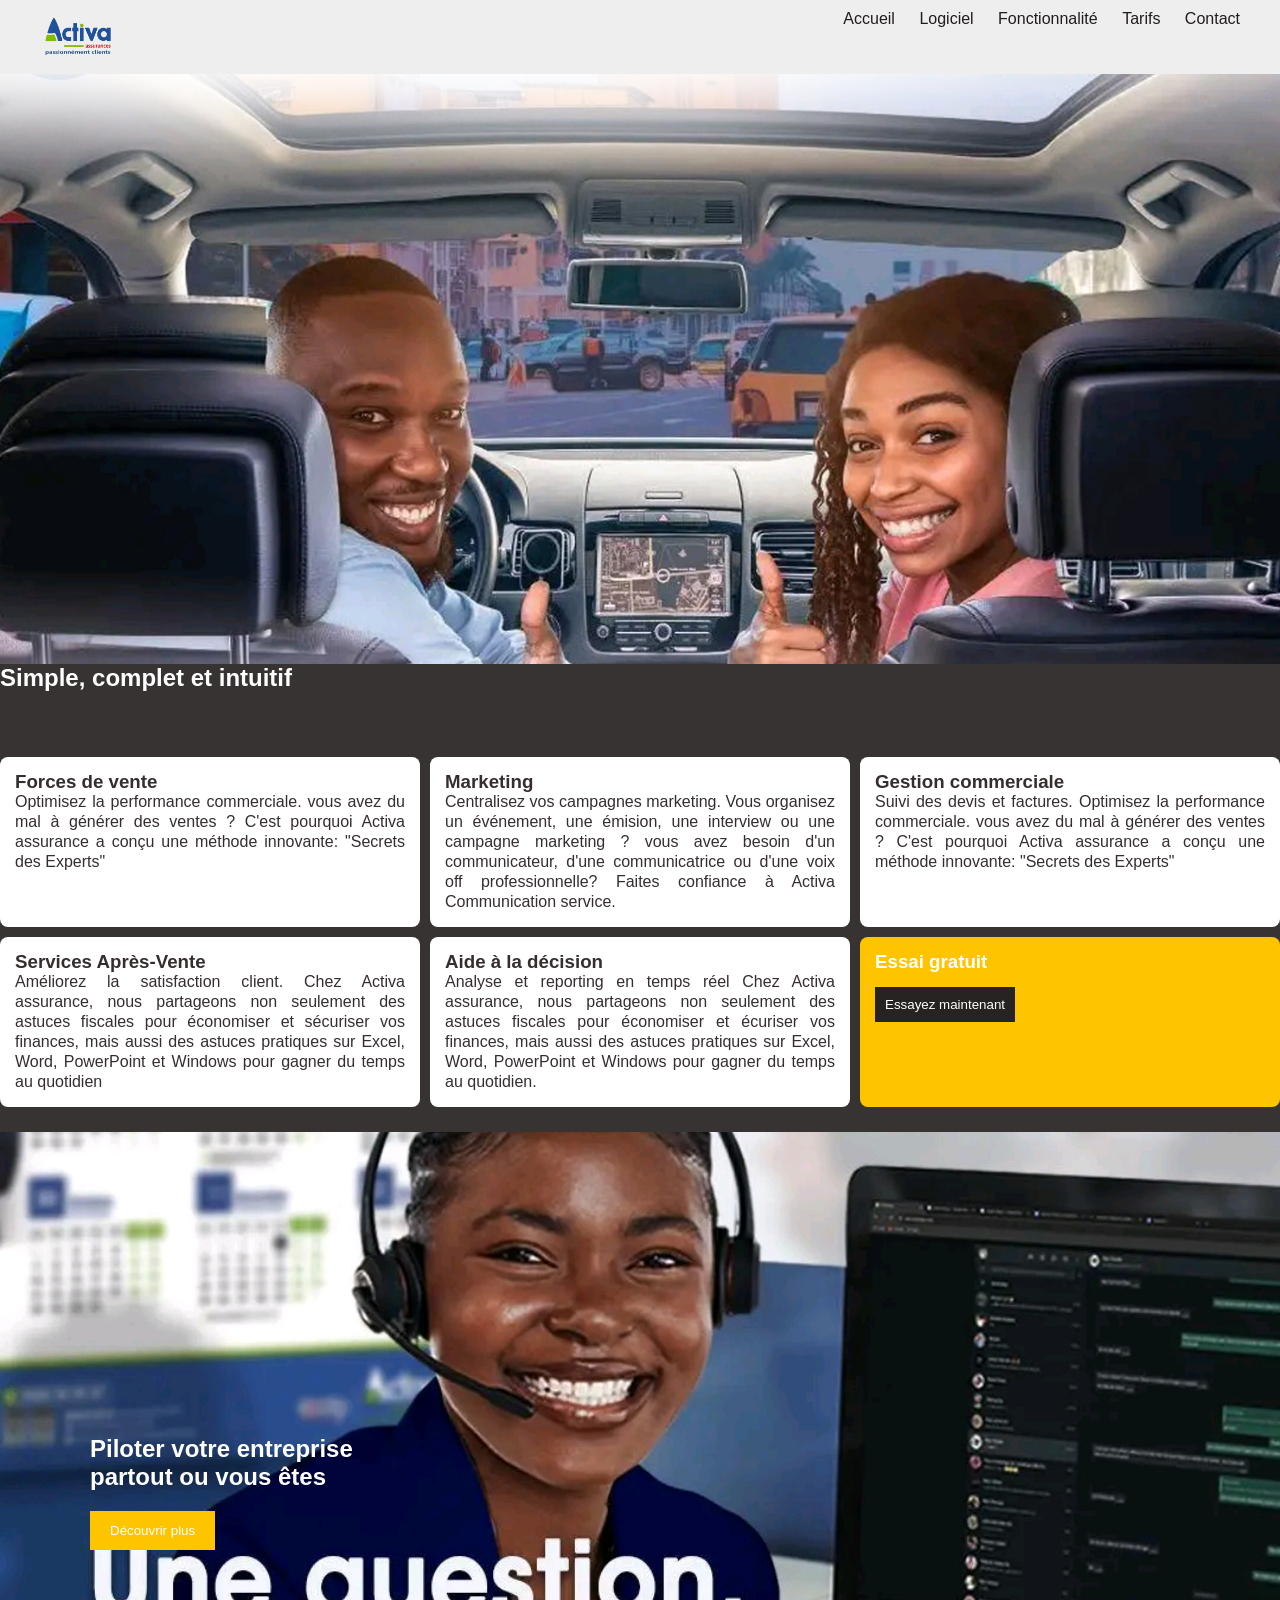
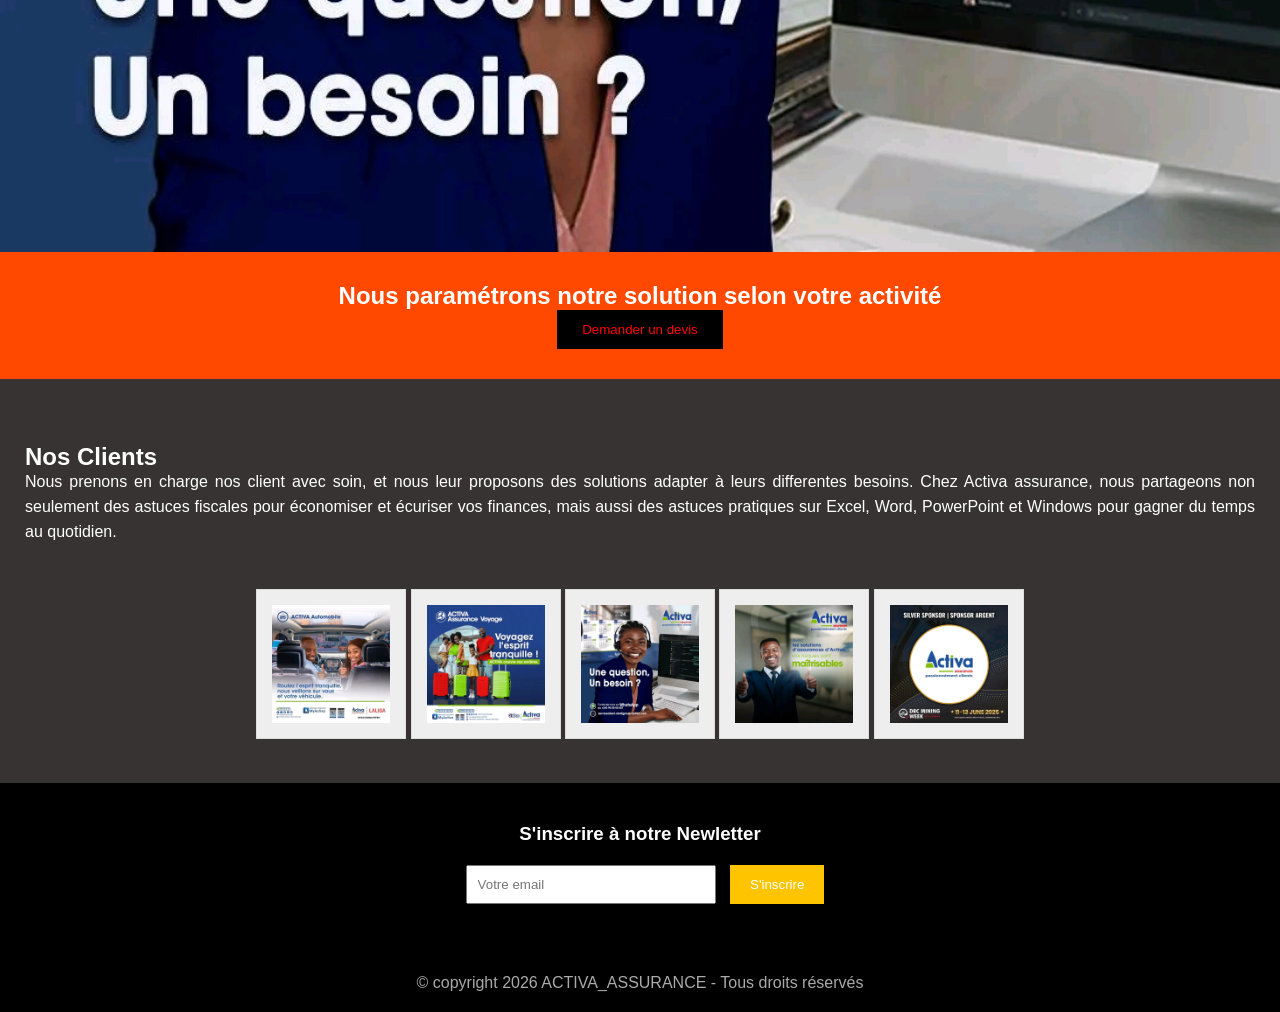
<file: index.html>
<!DOCTYPE html>
<html lang="en">
<head>
    <meta charset="UTF-8">
    <meta http-equiv="X-UA-Compatible" content="IE=edge">
    <meta name="viewport" content="width=device-width, initial-scale=1.0">
    <link rel="stylesheet" href="style.css">
    <title>ACTIVA ASSURANCE</title>
</head>
<body>
    <header class="bloc1">
        <div class="logo">
            <img src="./IMAGES/LOGO-PNG.png" alt="LOGO-PNG" class="logo-img"></div>
        <nav class="nav">
            <a href="#">Accueil</a>
            <a href="#">Logiciel</a>
            <a href="#">Fonctionnalité</a>
            <a href="#">Tarifs</a>
            <a href="#">Contact</a>
        </nav>
    </header>
    <section class="service">
        <div class="services"></div>
        <h1>Simple, complet et intuitif</h1>
    </div>
        <div class="cards">
            <div class="card">
                <h3>Forces de vente</h3>
                <p>Optimisez la performance commerciale.
                    vous avez du mal à générer des ventes ?
                    C'est pourquoi Activa assurance a conçu
                    une méthode innovante: "Secrets des Experts"
                </p>
            </div>
            <div class="card">
                <h3>Marketing</h3>
                <p>Centralisez vos campagnes marketing.
                    Vous organisez un événement, une émision, une interview ou une campagne marketing ?
                    vous avez besoin d'un communicateur, d'une communicatrice ou d'une voix off professionnelle?
                    Faites confiance à Activa Communication service.
                </p>
            </div>
            <div class="card">
                <h3>Gestion commerciale</h3>
                <p>Suivi des devis et factures.
                    Optimisez la performance commerciale.
                    vous avez du mal à générer des ventes ?
                    C'est pourquoi Activa assurance a conçu
                    une méthode innovante: "Secrets des Experts"
                </p>
            </div>
            <div class="card">
                <h3>Services Après-Vente</h3>
                <p>Améliorez la satisfaction client.
                    Chez Activa assurance,
                    nous partageons non seulement des astuces fiscales pour économiser et
                    sécuriser vos finances, mais aussi des astuces pratiques sur Excel, Word,
                    PowerPoint et Windows pour gagner du temps au quotidien</p>
            </div>
            <div class="card">
                <h3>Aide à la décision</h3>
                <p>Analyse et reporting en temps réel
                    Chez Activa assurance,
            nous partageons non seulement des astuces fiscales pour économiser et
            écuriser vos finances, mais aussi des astuces pratiques sur Excel, Word,
            PowerPoint et Windows pour gagner du temps au quotidien.
                </p>
            </div>
            <div class="card highlight">
                <h3>Essai gratuit</h3>
                <button class="btn-secondary">Essayez maintenant</button>
            </div>
        </div>
    </section>

    <section class="access">
        <div class="access-text">
            <h2>Piloter votre entreprise <br>partout ou vous êtes</h2>
            <button class="btn-primary">Découvrir plus</button>
        </div>
    </section>

    <section class="cta">
        <h2>Nous paramétrons notre solution selon votre activité</h2>
        <button class="btn-dark">Demander un devis</button>
    </section>

    <section class="client">
        
        <div class="client-grid">
            <div class="client-text">
                <h2>Nos Clients</h2>
                <p>Nous prenons en charge nos client avec soin, et nous leur proposons des solutions adapter à leurs differentes besoins.
                    Chez Activa assurance,
                    nous partageons non seulement des astuces fiscales pour économiser et
                    écuriser vos finances, mais aussi des astuces pratiques sur Excel, Word,
                    PowerPoint et Windows pour gagner du temps au quotidien.
                </p>
            </div>
            <div>
    
                <img src="./IMAGES/Affiche1.jpg" alt="client 1">
                <img src="./IMAGES/Affiche2.jpg" alt="client 2">
                <img src="./IMAGES/Affiche3.jpg" alt="client 3">
                <img src="./IMAGES/Affiche5.jpg" alt="client 4">
                <img src="./IMAGES/logo2.jpg" alt="client 5">
            </div>
        </div>
    </section>

    <section class="newletter">
        <h3>S'inscrire à notre Newletter</h3>
        <input type="email"placeholder="Votre email">
        <button class="btn-primary">S'inscrire</button>
    </section>

    <footer class="footer">
        <p>&copy; copyright 2026 ACTIVA_ASSURANCE - Tous droits réservés</p>
    </footer>
</body>
</html>
</file>
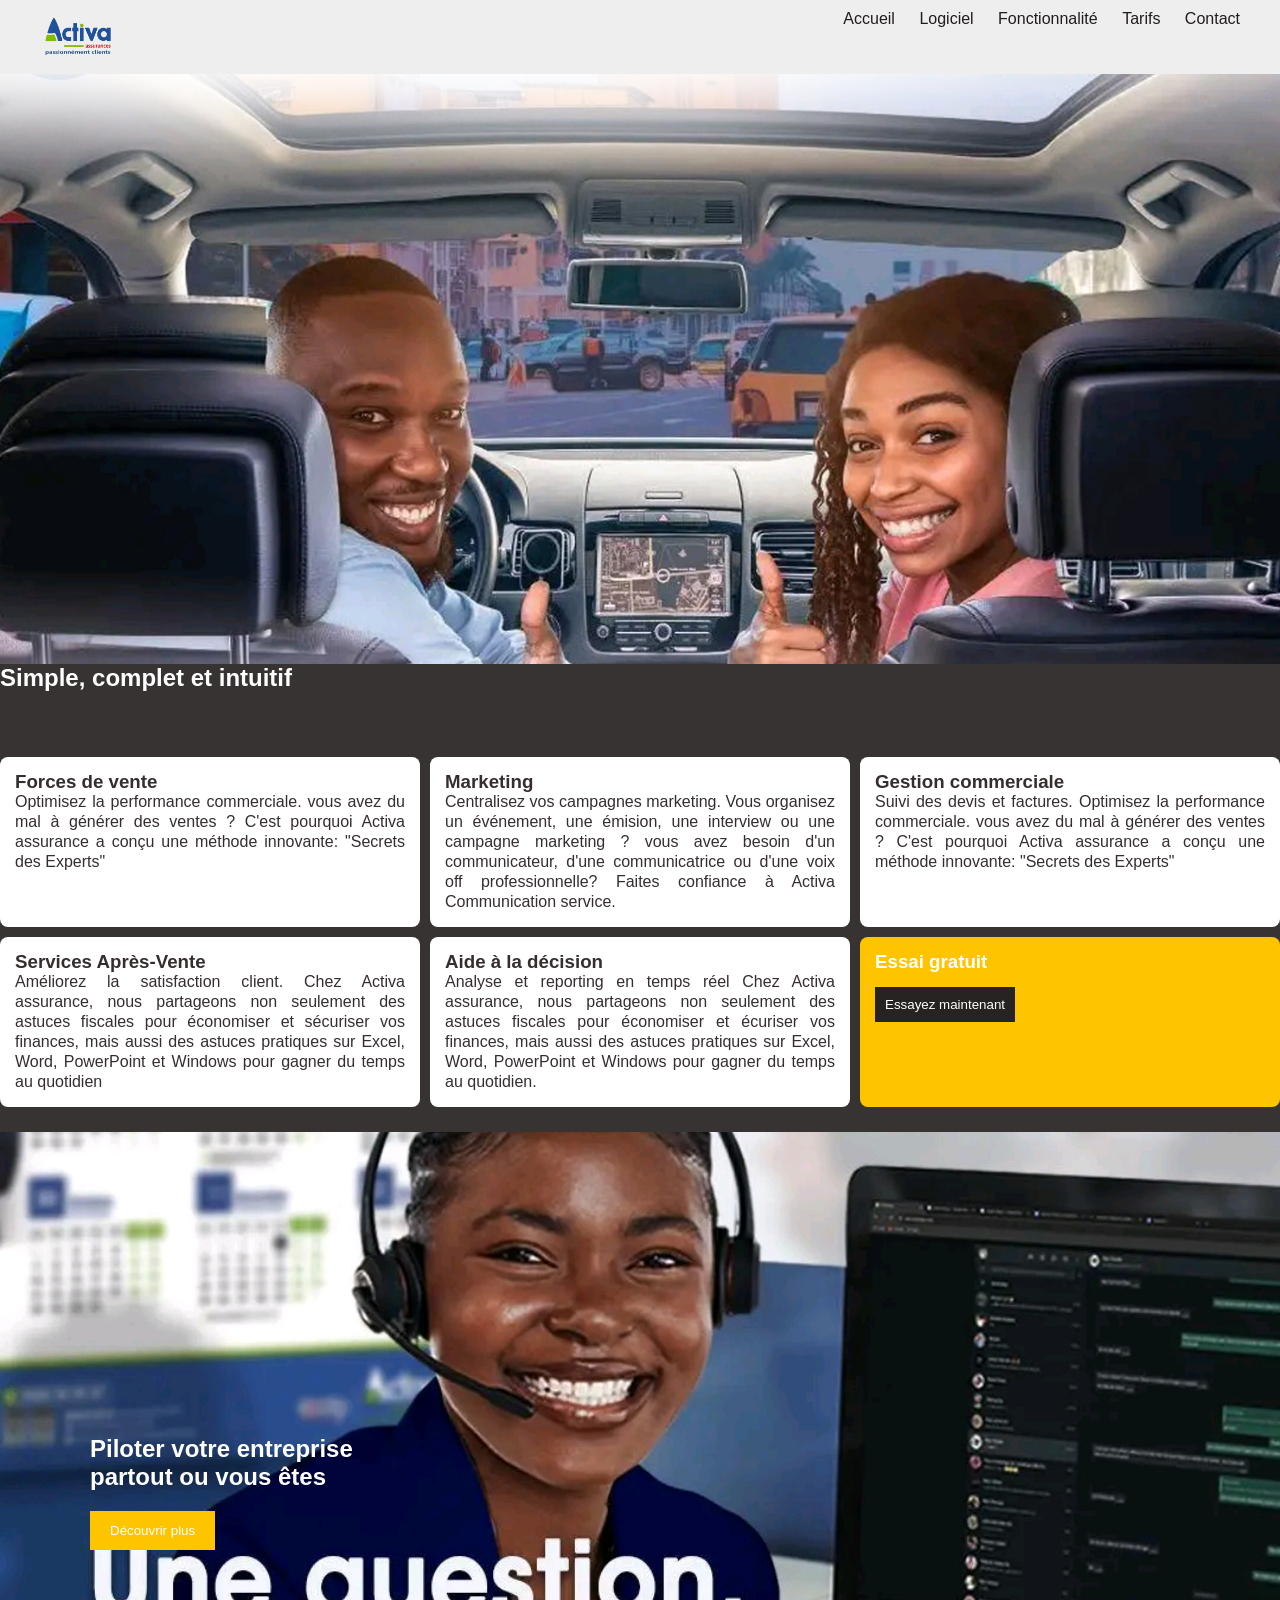
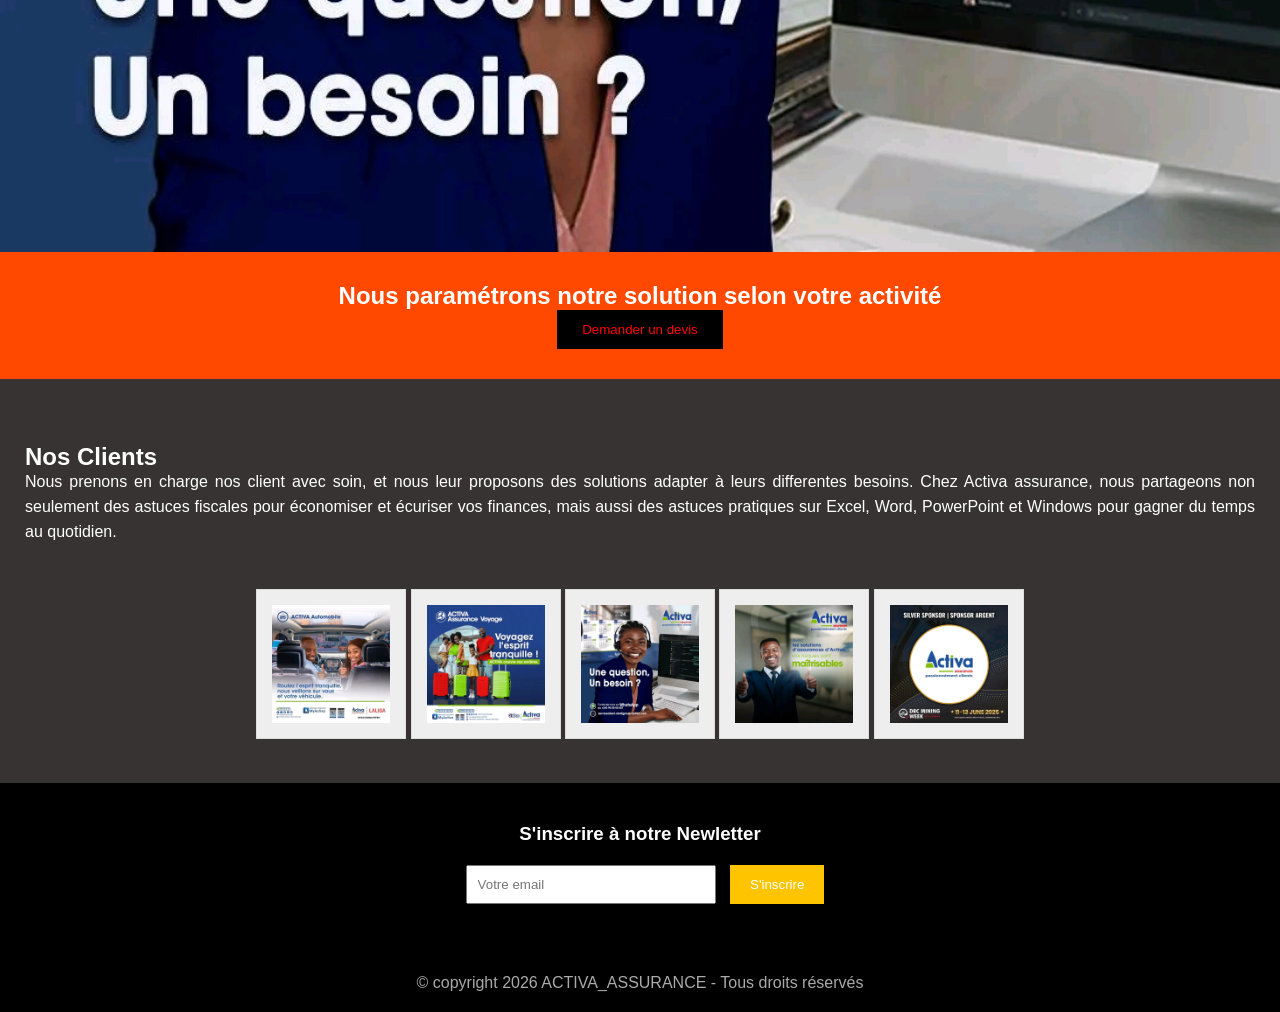
<file: TP_EXAMEN.html>
<!DOCTYPE html>
<html lang="en">
<head>
    <meta charset="UTF-8">
    <meta http-equiv="X-UA-Compatible" content="IE=edge">
    <meta name="viewport" content="width=device-width, initial-scale=1.0">
    <link rel="stylesheet" href="style.css">
    <title>ACTIVA ASSURANCE</title>
</head>
<body>
    <header class="bloc1">
        <div class="logo">
            <img src="IMAGES/LOGO-PNG.png" alt="LOGO-PNG" class="logo-img"></div>
        <nav class="nav">
            <a href="#">Accueil</a>
            <a href="#">Logiciel</a>
            <a href="#">Fonctionnalité</a>
            <a href="#">Tarifs</a>
            <a href="#">Contact</a>
        </nav>
    </header>
    <section class="service">
        <div class="services"></div>
        <h1>Simple, complet et intuitif</h1>
    </div>
        <div class="cards">
            <div class="card">
                <h3>Forces de vente</h3>
                <p>Optimisez la performance commerciale.
                    vous avez du mal à générer des ventes ?
                    C'est pourquoi Activa assurance a conçu
                    une méthode innovante: "Secrets des Experts"
                </p>
            </div>
            <div class="card">
                <h3>Marketing</h3>
                <p>Centralisez vos campagnes marketing.
                    Vous organisez un événement, une émision, une interview ou une campagne marketing ?
                    vous avez besoin d'un communicateur, d'une communicatrice ou d'une voix off professionnelle?
                    Faites confiance à Activa Communication service.
                </p>
            </div>
            <div class="card">
                <h3>Gestion commerciale</h3>
                <p>Suivi des devis et factures.
                    Optimisez la performance commerciale.
                    vous avez du mal à générer des ventes ?
                    C'est pourquoi Activa assurance a conçu
                    une méthode innovante: "Secrets des Experts"
                </p>
            </div>
            <div class="card">
                <h3>Services Après-Vente</h3>
                <p>Améliorez la satisfaction client.
                    Chez Activa assurance,
                    nous partageons non seulement des astuces fiscales pour économiser et
                    sécuriser vos finances, mais aussi des astuces pratiques sur Excel, Word,
                    PowerPoint et Windows pour gagner du temps au quotidien</p>
            </div>
            <div class="card">
                <h3>Aide à la décision</h3>
                <p>Analyse et reporting en temps réel
                    Chez Activa assurance,
            nous partageons non seulement des astuces fiscales pour économiser et
            écuriser vos finances, mais aussi des astuces pratiques sur Excel, Word,
            PowerPoint et Windows pour gagner du temps au quotidien.
                </p>
            </div>
            <div class="card highlight">
                <h3>Essai gratuit</h3>
                <button class="btn-secondary">Essayez maintenant</button>
            </div>
        </div>
    </section>

    <section class="access">
        <div class="access-text">
            <h2>Piloter votre entreprise <br>partout ou vous êtes</h2>
            <button class="btn-primary">Découvrir plus</button>
        </div>
    </section>

    <section class="cta">
        <h2>Nous paramétrons notre solution selon votre activité</h2>
        <button class="btn-dark">Demander un devis</button>
    </section>

    <section class="client">
        
        <div class="client-grid">
            <div class="client-text">
                <h2>Nos Clients</h2>
                <p>Nous prenons en charge nos client avec soin, et nous leur proposons des solutions adapter à leurs differentes besoins.
                    Chez Activa assurance,
                    nous partageons non seulement des astuces fiscales pour économiser et
                    écuriser vos finances, mais aussi des astuces pratiques sur Excel, Word,
                    PowerPoint et Windows pour gagner du temps au quotidien.
                </p>
            </div>
            <div>
    
                <img src="IMAGES/Affiche1.jpg" alt="client 1">
                <img src="IMAGES/Affiche2.jpg" alt="client 2">
                <img src="IMAGES/Affiche3.jpg" alt="client 3">
                <img src="IMAGES/Affiche5.jpg" alt="client 4">
                <img src="IMAGES/logo2.jpg" alt="client 5">
            </div>
        </div>
    </section>

    <section class="newletter">
        <h3>S'inscrire à notre Newletter</h3>
        <input type="email"placeholder="Votre email">
        <button class="btn-primary">S'inscrire</button>
    </section>

    <footer class="footer">
        <p>&copy; copyright 2026 ACTIVA_ASSURANCE - Tous droits réservés</p>
    </footer>
</body>
</html>
</file>
<file: style.css>
* {
    margin: 0;
    padding: 0;
    box-sizing: border-box;
    font-family: Arial, Helvetica, sans-serif;
}

body {
    background: rgb(56, 51, 51);
}

.bloc1 {
    background: #eee;;
    display: flex;
    justify-content: space-between;
    padding: 10px 40px;
}

.nav a {
    color: rgb(34, 29, 29);
    margin-left: 20px;
    text-decoration: none;
}

.hero {
    height: 80px;
    display: flex;
    align-items: center;
    color: rgb(255, 255, 255);
  
}

.hero span {
    color: #ffffff;
}

.btn-primary {
    margin-top: 20px;
    padding: 12px 20px;
    background: #ffc400;
    border: none;
    color: rgb(255, 255, 255);
    cursor: pointer;
}

.services {
    line-height: 20px;
    text-align: justify;
    height: 590px;
    background-image: url(IMAGES/Affiche111ok.jpg);
    display: flex;
    align-items: center;
    background-repeat: no-repeat;
    background-position: center;
    background-size: cover;
   
}

.service {
    color: white;

}
.cards {
    display: grid;
    grid-template-columns: repeat(3,1fr);
    gap: 10px;
    margin-top: 40px;
    padding-block: 25px;
}

.card {
    background: rgb(255, 255, 255);
    color: rgb(54, 46, 46);
    padding: 15px;
    border-radius: 8px;
    text-align: justify;
    line-height: 20px;

}

.highlight {
    background: #ffc400;
    color: white;
}

.btn-secondary {
    margin-top: 15px;
    padding: 10px;
    background: rgb(39, 35, 35);
    color: #ffffff;
    border: none;
    cursor: pointer;
}

.access {
    height: 80vh;
    background: url(IMAGES/Affiche3.jpg) center/cover;
    display: flex;
    align-items: center;
    padding-left: 90px;
    color: rgb(255, 255, 255);
}

.cta {
    background: #ff4800;
    padding: 30px;
    text-align: center;
    color: rgb(255, 255, 255);
}

.btn-dark {
    padding: 12px 25px;
    background: #000000;
    color: rgb(255, 0, 0);
    border: none;
    border-radius: 0px;
}

.client-text {
    padding: 25px;
    text-align: justify;
    line-height: 25px;
    color: white;

}

.client-grid {
    display: flex;
    justify-content: center;
    gap: 20px;
    padding: 40px 0;
    flex-wrap: wrap;
}

.logo img {
    height: 50px;
}

.client-grid img {
    width: 150px;
    height: 150px;
    background-color: #eee;
    border: 1px solid #ddd;
    object-fit: contain;
    padding: 15px;
}


.newletter {
    padding: 40px;
    background: #000000;
    color: rgb(255, 255, 255);
    text-align: center;
}

.newletter input {
    padding: 10px;
    width: 250px;
    margin: 10px;
}

.footer {
    background: #000;
    color: #aaa;
    text-align: center;
    padding: 20px;
}
</file>
